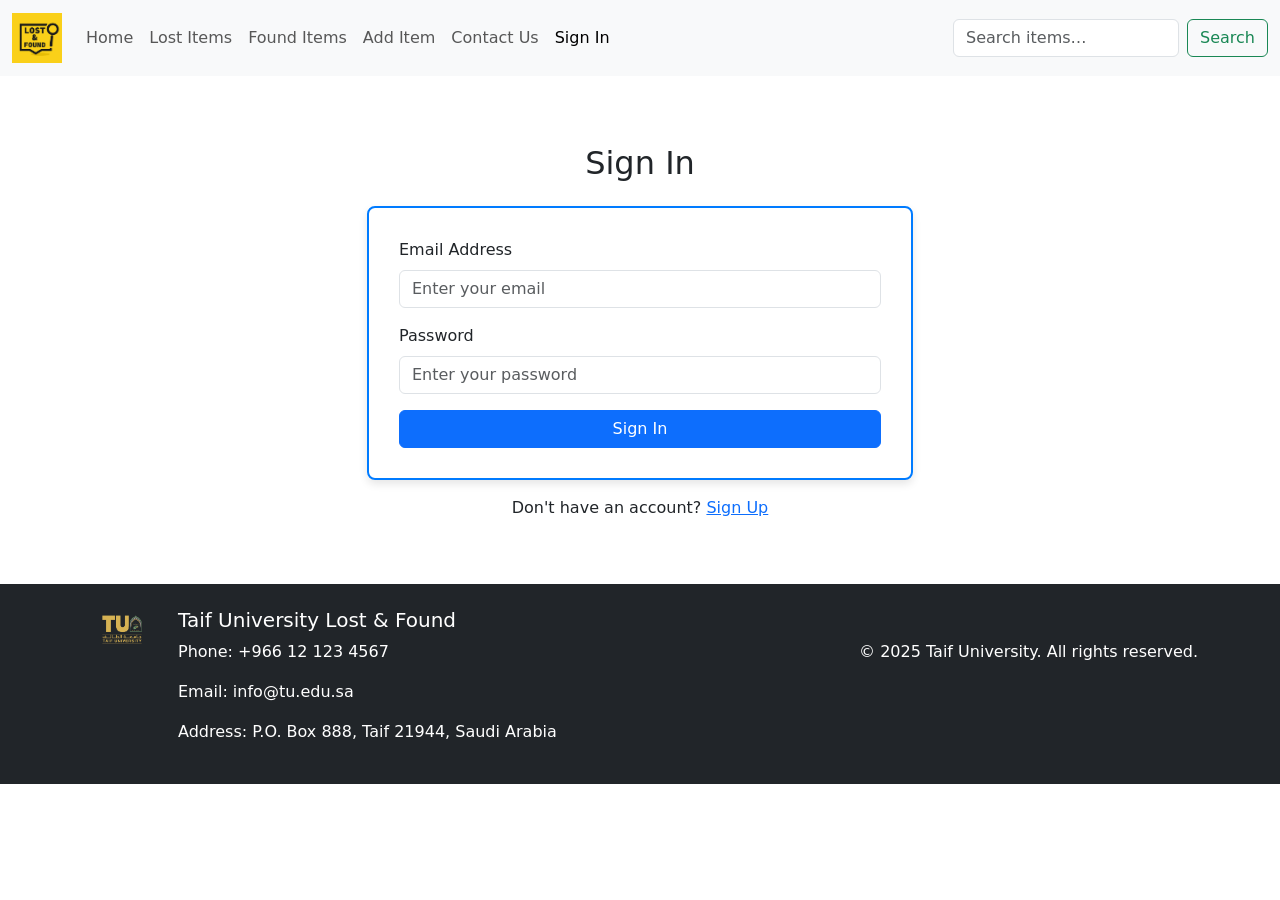
<file: SignIn.html>
<!DOCTYPE html>
<html lang="en">
<head>
  <meta charset="UTF-8">
  <meta name="viewport" content="width=device-width, initial-scale=1">
  <title>Sign In - Taif University Lost &amp; Found</title>
  <link href="https://cdn.jsdelivr.net/npm/bootstrap@5.3.3/dist/css/bootstrap.min.css" rel="stylesheet" crossorigin="anonymous">
  <style>
    .form-container {
      border: 2px solid #007bff;
      padding: 30px;
      border-radius: 8px;
      box-shadow: 0 4px 8px rgba(0, 0, 0, 0.1);
    }
  </style>
  <script>
    function validateSignIn() {
      const email = document.getElementById("email").value;
      const password = document.getElementById("password").value;
      const emailRegex = /^[a-zA-Z0-9._-]+@[a-zA-Z0-9.-]+\.[a-zA-Z]{2,6}$/;
      if (!emailRegex.test(email)) {
        alert("Please enter a valid email.");
        return false;
      }
    //   
  </script>
</head>
<body>
  <!-- Navigation Bar -->
  <nav class="navbar navbar-expand-lg bg-body-tertiary fixed-top">
    <div class="container-fluid">
      <a class="navbar-brand" href="index.html">
        <img src="img/logo.png" alt="Taif University Logo" width="50">
       
      </a>
      <button class="navbar-toggler" type="button" data-bs-toggle="collapse"
              data-bs-target="#navbarSupportedContent" aria-controls="navbarSupportedContent"
              aria-expanded="false" aria-label="Toggle navigation">
        <span class="navbar-toggler-icon"></span>
      </button>
      <div class="collapse navbar-collapse" id="navbarSupportedContent">
        <ul class="navbar-nav me-auto mb-2 mb-lg-0">
          <li class="nav-item"><a class="nav-link" href="index.html">Home</a></li>
          <li class="nav-item"><a class="nav-link" href="LostItems.html">Lost Items</a></li>
          <li class="nav-item"><a class="nav-link" href="FoundItems.html">Found Items</a></li>
          <li class="nav-item"><a class="nav-link" href="AddItems.html">Add Item</a></li>
          <li class="nav-item"><a class="nav-link" href="ContactUs.html">Contact Us</a></li>
          <li class="nav-item"><a class="nav-link active" href="SignIn.html">Sign In</a></li>
        </ul>
        <form class="d-flex" role="search" action="search_results.html" method="get">
          <input class="form-control me-2" type="search" name="q" placeholder="Search items…" aria-label="Search">
          <button class="btn btn-outline-success" type="submit">Search</button>
        </form>
      </div>
    </div>
  </nav>

  <!-- Sign In Form -->
  <main class="container mt-5 pt-5">
    <div class="row justify-content-center">
      <div class="col-md-6 mt-5">
        <h2 class="text-center mb-4">Sign In</h2>
        <form action="process_signin.php" method="post" onsubmit="return validateSignIn()" class="form-container">
          <div class="mb-3">
            <label for="email" class="form-label">Email Address</label>
            <input id="email" name="email" type="email" class="form-control" placeholder="Enter your email" required>
          </div>
          <div class="mb-3">
            <label for="password" class="form-label">Password</label>
            <input id="password" name="password" type="password" class="form-control" placeholder="Enter your password" required>
          </div>
          <button type="submit" class="btn btn-primary w-100">Sign In</button>
        </form>
        <div class="mt-3 text-center">
          <p>Don't have an account? <a href="SignUp.html">Sign Up</a></p>
        </div>
      </div>
    </div>
  </main>

  <!-- Footer -->
  <footer class="bg-dark text-white pt-4 pb-4 mt-5">
    <div class="container">
      <div class="row">
        <div class="col-md-6 d-flex align-items-start">
          <img src="img/TaifLogo.png" alt="Taif University Logo" class="img-fluid me-3" style="max-width:80px;">
          <div>
            <h5>Taif University Lost &amp; Found</h5>
            <p>Phone: +966 12 123 4567</p>
            <p>Email: info@tu.edu.sa</p>
            <p>Address: P.O. Box 888, Taif 21944, Saudi Arabia</p>
          </div>
        </div>
        <div class="col-md-6 text-md-end">
          <div class="mb-2">
            <a href="https://www.linkedin.com/school/taif-university/" target="_blank" class="text-white mx-2">
              <i class="fab fa-linkedin fa-lg"></i>
            </a>
            <a href="https://www.facebook.com/TaifUniversity" target="_blank" class="text-white mx-2">
              <i class="fab fa-facebook fa-lg"></i>
            </a>
            <a href="https://www.instagram.com/taif_university" target="_blank" class="text-white mx-2">
              <i class="fab fa-instagram fa-lg"></i>
            </a>
          </div>
          <p class="mb-0">&copy; 2025 Taif University. All rights reserved.</p>
        </div>
      </div>
    </div>
  </footer>

  <script src="https://cdn.jsdelivr.net/npm/bootstrap@5.3.3/dist/js/bootstrap.bundle.min.js" crossorigin="anonymous"></script>
</body>
</html>
</file>
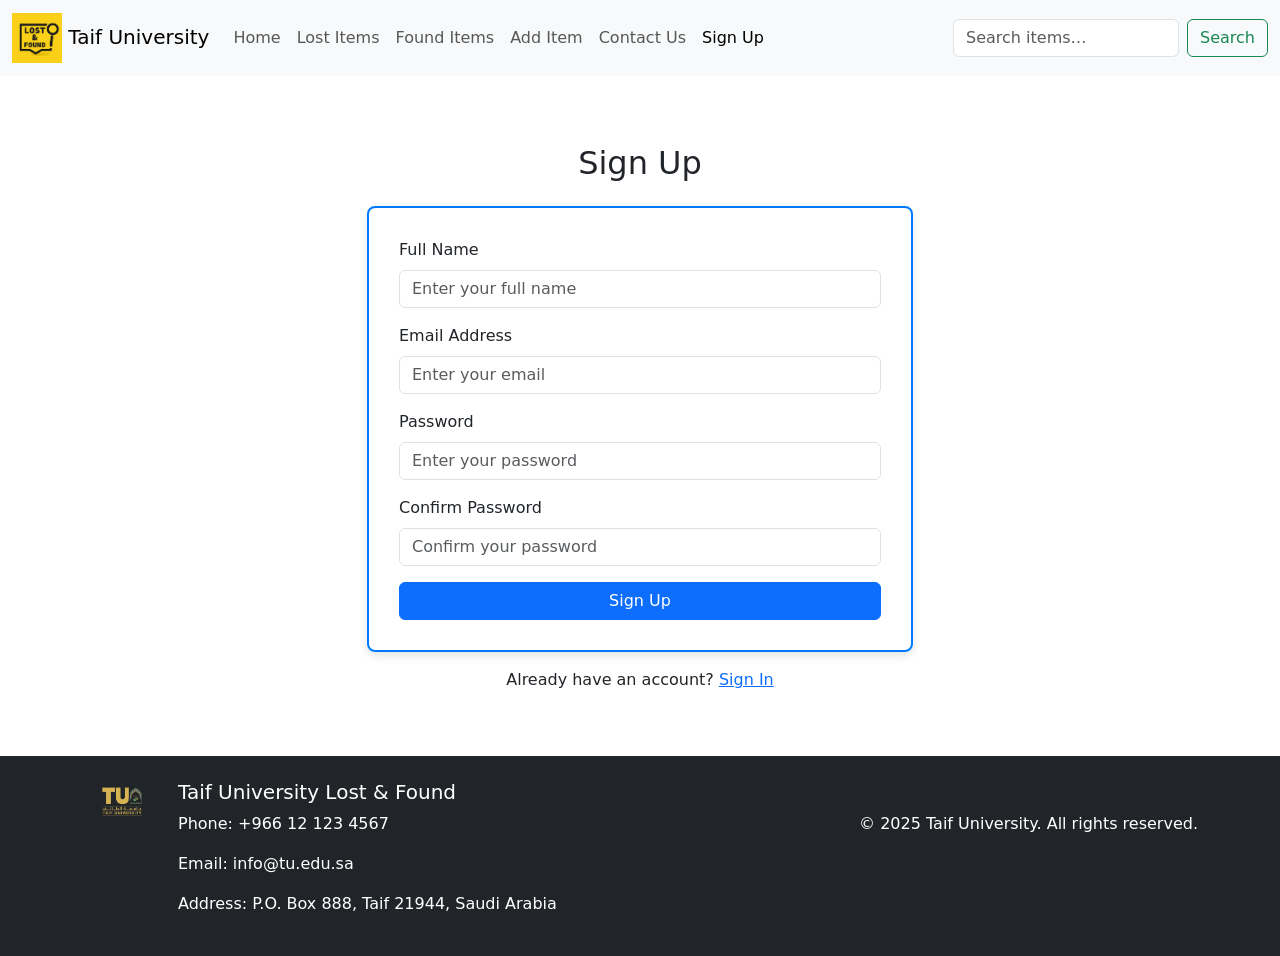
<file: SignUp.html>
<!DOCTYPE html>
<html lang="en">
<head>
  <meta charset="UTF-8">
  <meta name="viewport" content="width=device-width, initial-scale=1">
  <title>Sign Up - Taif University Lost &amp; Found</title>
  <link href="https://cdn.jsdelivr.net/npm/bootstrap@5.3.3/dist/css/bootstrap.min.css" rel="stylesheet" crossorigin="anonymous">
  <style>
    .form-container {
      border: 2px solid #007bff;
      padding: 30px;
      border-radius: 8px;
      box-shadow: 0 4px 8px rgba(0, 0, 0, 0.1);
    }
  </style>
  <script>
    function validateSignUp() {
      const name = document.getElementById("name").value;
      const email = document.getElementById("email").value;
      const password = document.getElementById("password").value;
      const confirmPassword = document.getElementById("confirmPassword").value;

      // Name validation (letters and spaces only)
      const nameRegex = /^[A-Za-z\s]+$/;
      if (!nameRegex.test(name)) {
        alert("Full Name must only contain letters and spaces.");
        return false;
      }

      // Email validation
      const emailRegex = /^[a-zA-Z0-9._-]+@[a-zA-Z0-9.-]+\.[a-zA-Z]{2,6}$/;
      if (!emailRegex.test(email)) {
        alert("Please enter a valid email address.");
        return false;
      }

     

      // Password confirmation
      if (password !== confirmPassword) {
        alert("Passwords do not match.");
        return false;
      }

      return true;
    }
  </script>
</head>
<body>
  <!-- Navigation Bar -->
  <nav class="navbar navbar-expand-lg bg-body-tertiary fixed-top">
    <div class="container-fluid">
      <a class="navbar-brand" href="index.html">
        <img src="img/logo.png" alt="Taif University Logo" width="50">
        Taif University
      </a>
      <button class="navbar-toggler" type="button" data-bs-toggle="collapse"
              data-bs-target="#navbarSupportedContent" aria-controls="navbarSupportedContent"
              aria-expanded="false" aria-label="Toggle navigation">
        <span class="navbar-toggler-icon"></span>
      </button>
      <div class="collapse navbar-collapse" id="navbarSupportedContent">
        <ul class="navbar-nav me-auto mb-2 mb-lg-0">
          <li class="nav-item"><a class="nav-link" href="index.html">Home</a></li>
          <li class="nav-item"><a class="nav-link" href="LostItems.html">Lost Items</a></li>
          <li class="nav-item"><a class="nav-link" href="FoundItems.html">Found Items</a></li>
          <li class="nav-item"><a class="nav-link" href="AddItems.html">Add Item</a></li>
          <li class="nav-item"><a class="nav-link" href="ContactUs.html">Contact Us</a></li>
          <li class="nav-item"><a class="nav-link active" href="SignUp.html">Sign Up</a></li>
        </ul>
        <form class="d-flex" role="search" action="search_results.html" method="get">
          <input class="form-control me-2" type="search" name="q" placeholder="Search items…" aria-label="Search">
          <button class="btn btn-outline-success" type="submit">Search</button>
        </form>
      </div>
    </div>
  </nav>

  <!-- Sign Up Form -->
  <main class="container mt-5 pt-5">
    <div class="row justify-content-center">
      <div class="col-md-6 mt-5">
        <h2 class="text-center mb-4">Sign Up</h2>
        <form action="process_signup.php" method="post" onsubmit="return validateSignUp()" class="form-container">
          <div class="mb-3">
            <label for="name" class="form-label">Full Name</label>
            <input id="name" name="full_name" type="text" class="form-control" placeholder="Enter your full name" required>
          </div>
          <div class="mb-3">
            <label for="email" class="form-label">Email Address</label>
            <input id="email" name="email" type="email" class="form-control" placeholder="Enter your email" required>
          </div>
          <div class="mb-3">
            <label for="password" class="form-label">Password</label>
            <input id="password" name="password" type="password" class="form-control" placeholder="Enter your password" required>
          </div>
          <div class="mb-3">
            <label for="confirmPassword" class="form-label">Confirm Password</label>
            <input id="confirmPassword" name="confirm_password" type="password" class="form-control" placeholder="Confirm your password" required>
          </div>
          <button type="submit" class="btn btn-primary w-100">Sign Up</button>
        </form>
        <div class="mt-3 text-center">
          <p>Already have an account? <a href="SignIn.html">Sign In</a></p>
        </div>
      </div>
    </div>
  </main>

  <!-- Footer -->
  <footer class="bg-dark text-white pt-4 pb-4 mt-5">
    <div class="container">
      <div class="row">
        <div class="col-md-6 d-flex align-items-start">
          <img src="img/TaifLogo.png" alt="Taif University Logo" class="img-fluid me-3" style="max-width:80px;">
          <div>
            <h5>Taif University Lost &amp; Found</h5>
            <p>Phone: +966 12 123 4567</p>
            <p>Email: info@tu.edu.sa</p>
            <p>Address: P.O. Box 888, Taif 21944, Saudi Arabia</p>
          </div>
        </div>
        <div class="col-md-6 text-md-end">
          <div class="mb-2">
            <a href="https://www.linkedin.com/school/taif-university/" target="_blank" class="text-white mx-2">
              <i class="fab fa-linkedin fa-lg"></i>
            </a>
            <a href="https://www.facebook.com/TaifUniversity" target="_blank" class="text-white mx-2">
              <i class="fab fa-facebook fa-lg"></i>
            </a>
            <a href="https://www.instagram.com/taif_university" target="_blank" class="text-white mx-2">
              <i class="fab fa-instagram fa-lg"></i>
            </a>
          </div>
          <p class="mb-0">&copy; 2025 Taif University. All rights reserved.</p>
        </div>
      </div>
    </div>
  </footer>

  <script src="https://cdn.jsdelivr.net/npm/bootstrap@5.3.3/dist/js/bootstrap.bundle.min.js" crossorigin="anonymous"></script>
</body>
</html>
</file>
